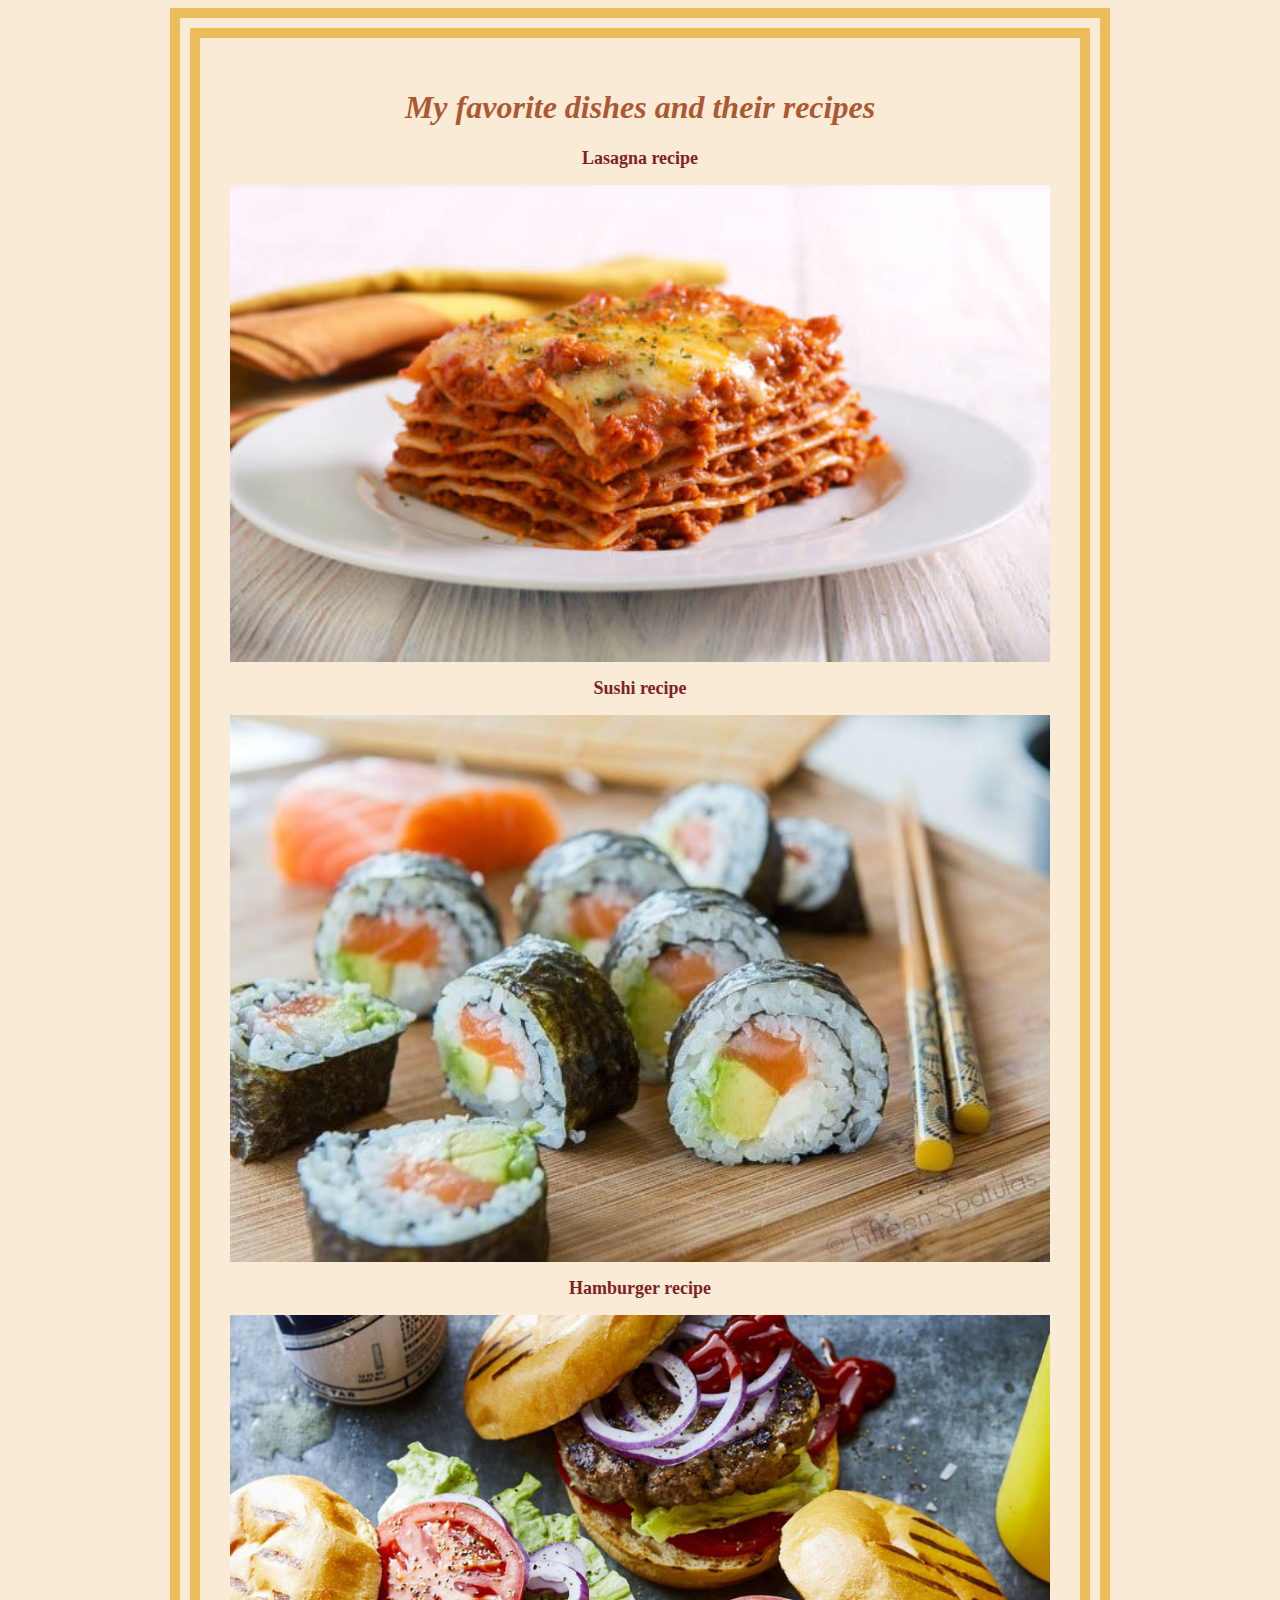
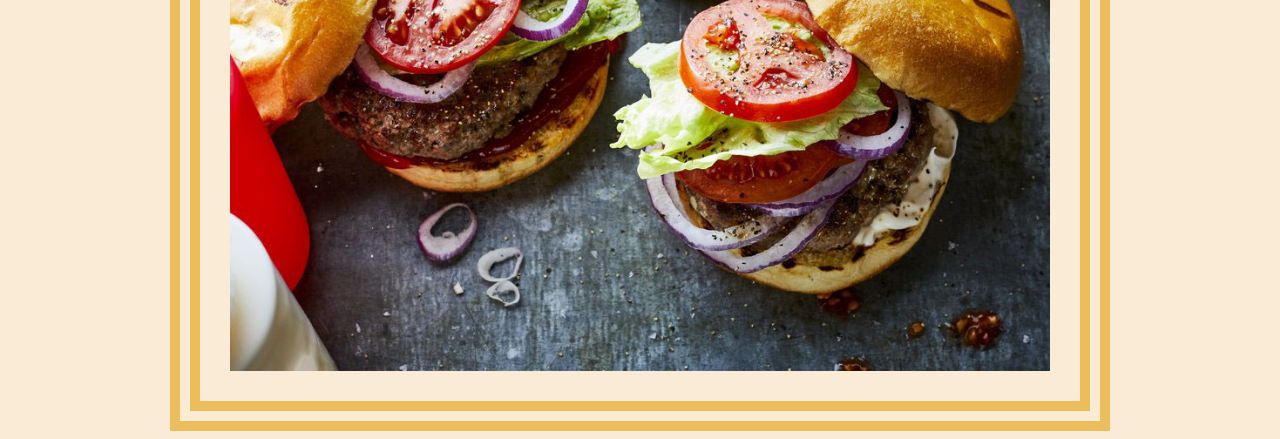
<file: index.html>
<!DOCTYPE html>
<html lang="en">
<head>
    <meta name="viewport" content="width=device-width, height=device-height, initial-scale=0.5">
    <meta charset="UTF-8">
    <title>Odin Recipes Website</title>
    <link rel ="stylesheet" href="style.css">
</head>
<body>
    <h1 class="title">My favorite dishes and their recipes</h1>
    <p><a href="recipes/lasagna.html">Lasagna recipe</a></p>   
    <img class="img" src="images/lasagna.jpg" alt= "lasagna img">

    <p><a href="recipes/sushi.html">Sushi recipe</a></p>  
    <img class="img" src="images/sushi.jpg"alt="sushi img">

    <p><a href ="recipes/hamburger.html"> Hamburger recipe</a></p>   
    <img class="img" src="images/hamburger.jpeg"alt="hamburger img">

</body>
</html>
</file>
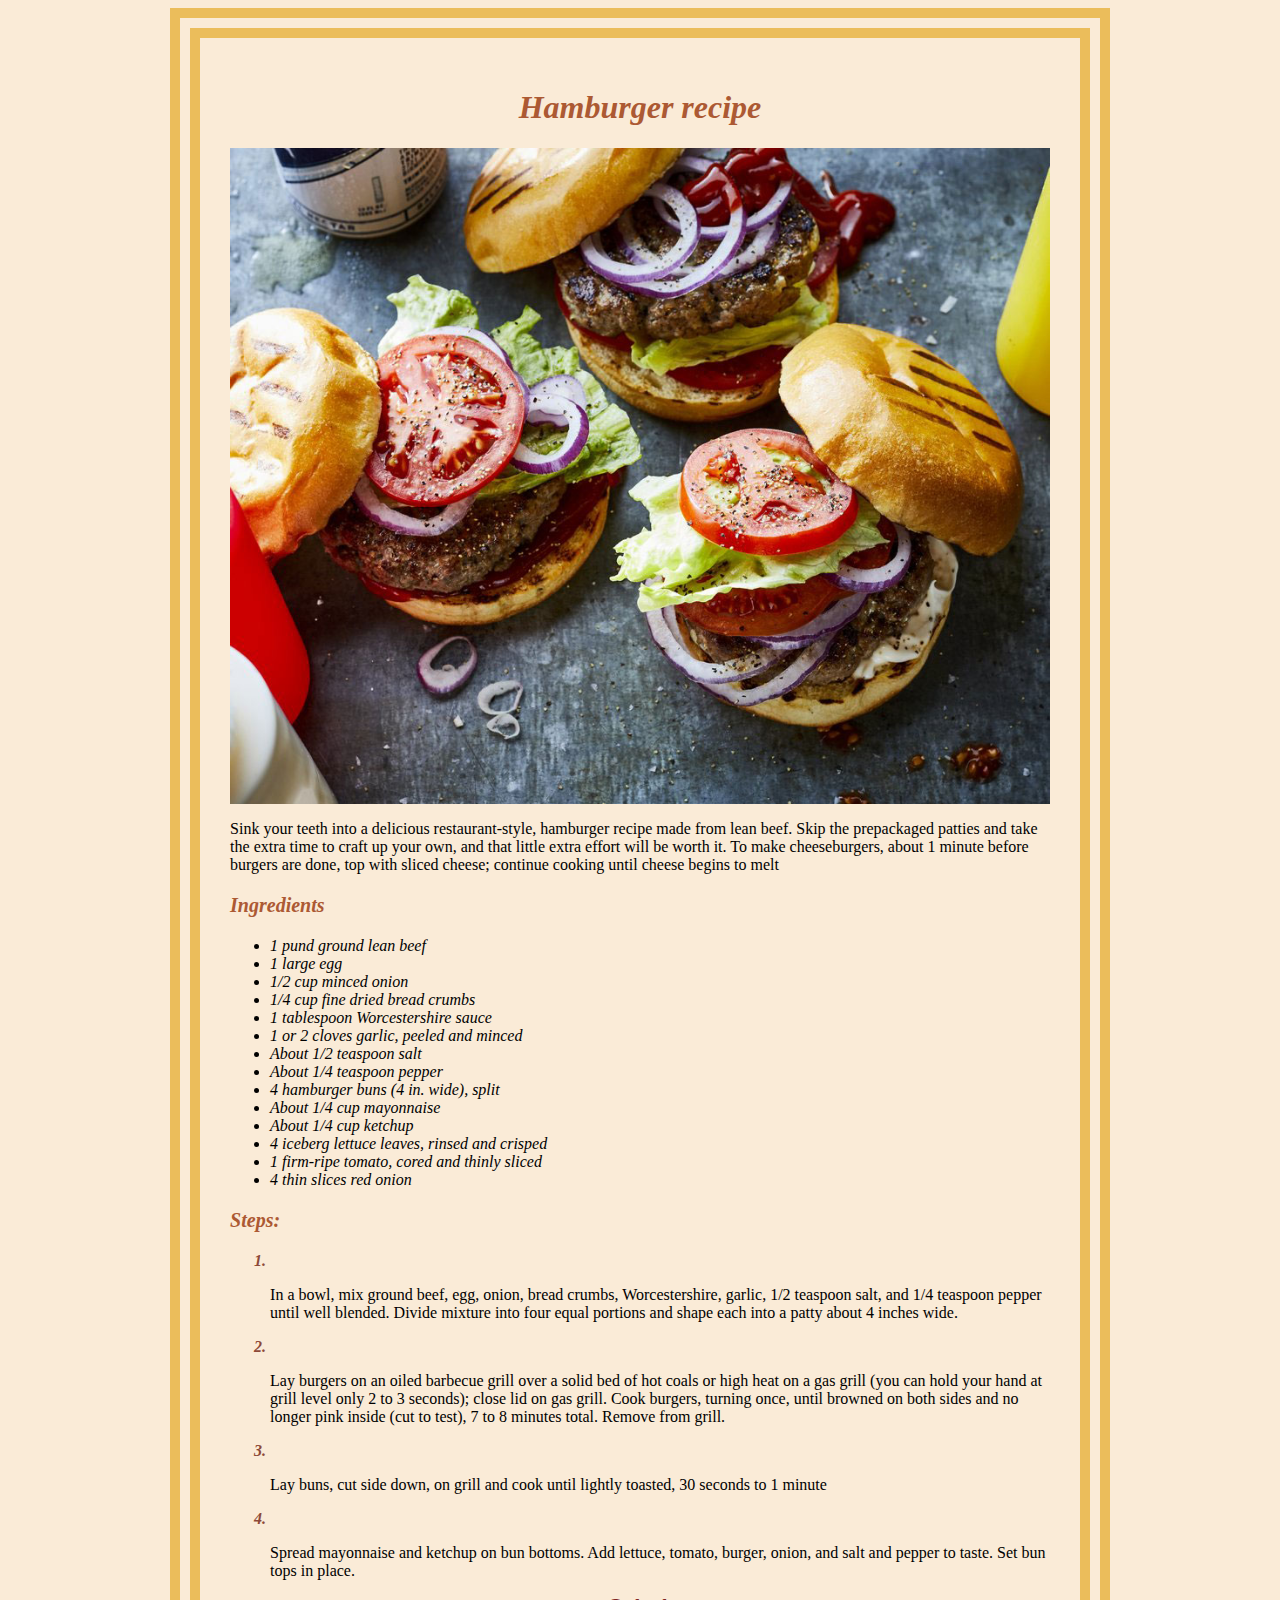
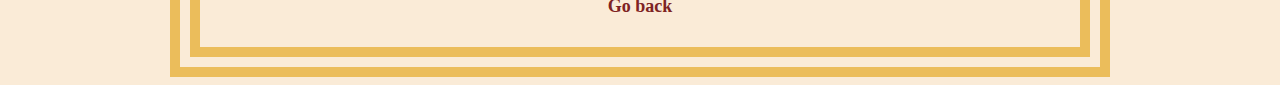
<file: recipes/hamburger.html>
<!DOCTYPE html>
<html lang="en">
<head>
    <meta charset="UTF-8">
    <meta name="viewport" content="width=device-width, height=device-height, initial-scale=0.5">
    <title>Hamburger Recipe</title>
    <link rel ="stylesheet" href="../style.css">
</head>
<body>
    <h1 class="title">Hamburger recipe</h1>
    <img class="img" src ="../images/hamburger.jpeg" alt="Hamburger img">
    <p class="paragraph">Sink your teeth into a delicious restaurant-style, hamburger recipe made from lean beef. Skip the prepackaged patties and take the extra time to craft up your own, and that little extra effort will be worth it. To make cheeseburgers, about 1 minute before burgers are done, top with sliced cheese; continue cooking until cheese begins to melt</p>
    <p class="ingredients">Ingredients</p>
    <ul>
        <li>1 pund ground lean beef</li>
        <li>1 large egg</li>
        <li>1/2 cup minced onion</li>
        <li>1/4 cup fine dried bread crumbs</li>
        <li>1 tablespoon Worcestershire sauce</li>
        <li>1 or 2 cloves garlic, peeled and minced</li>
        <li>About 1/2 teaspoon salt</li>
        <li>About 1/4 teaspoon pepper </li>
        <li>4 hamburger buns (4 in. wide), split </li>
        <li>About 1/4 cup mayonnaise </li>
        <li>About 1/4 cup ketchup </li>
        <li>4 iceberg lettuce leaves, rinsed and crisped </li>
        <li>1 firm-ripe tomato, cored and thinly sliced </li>
        <li>4 thin slices red onion </li>
    </ul>
    <p class="steps">Steps:</p>
    <ol>
        <li></li>
            <p  class="paragraph" > In a bowl, mix ground beef, egg, onion, bread crumbs, Worcestershire, garlic, 1/2 teaspoon salt, and 1/4 teaspoon pepper until well blended. Divide mixture into four equal portions and shape each into a patty about 4 inches wide. </p>
        <li></li>
            <p  class="paragraph" > Lay burgers on an oiled barbecue grill over a solid bed of hot coals or high heat on a gas grill (you can hold your hand at grill level only 2 to 3 seconds); close lid on gas grill. Cook burgers, turning once, until browned on both sides and no longer pink inside (cut to test), 7 to 8 minutes total. Remove from grill.  </p>
        <li></li>
            <p  class="paragraph" > Lay buns, cut side down, on grill and cook until lightly toasted, 30 seconds to 1 minute    </p>
        <li></li>
            <p class="paragraph" > Spread mayonnaise and ketchup on bun bottoms. Add lettuce, tomato, burger, onion, and salt and pepper to taste. Set bun tops in place.</p>
    </ol> 
    <a href="../index.html"> Go back</a>
</body>
</html>
</file>
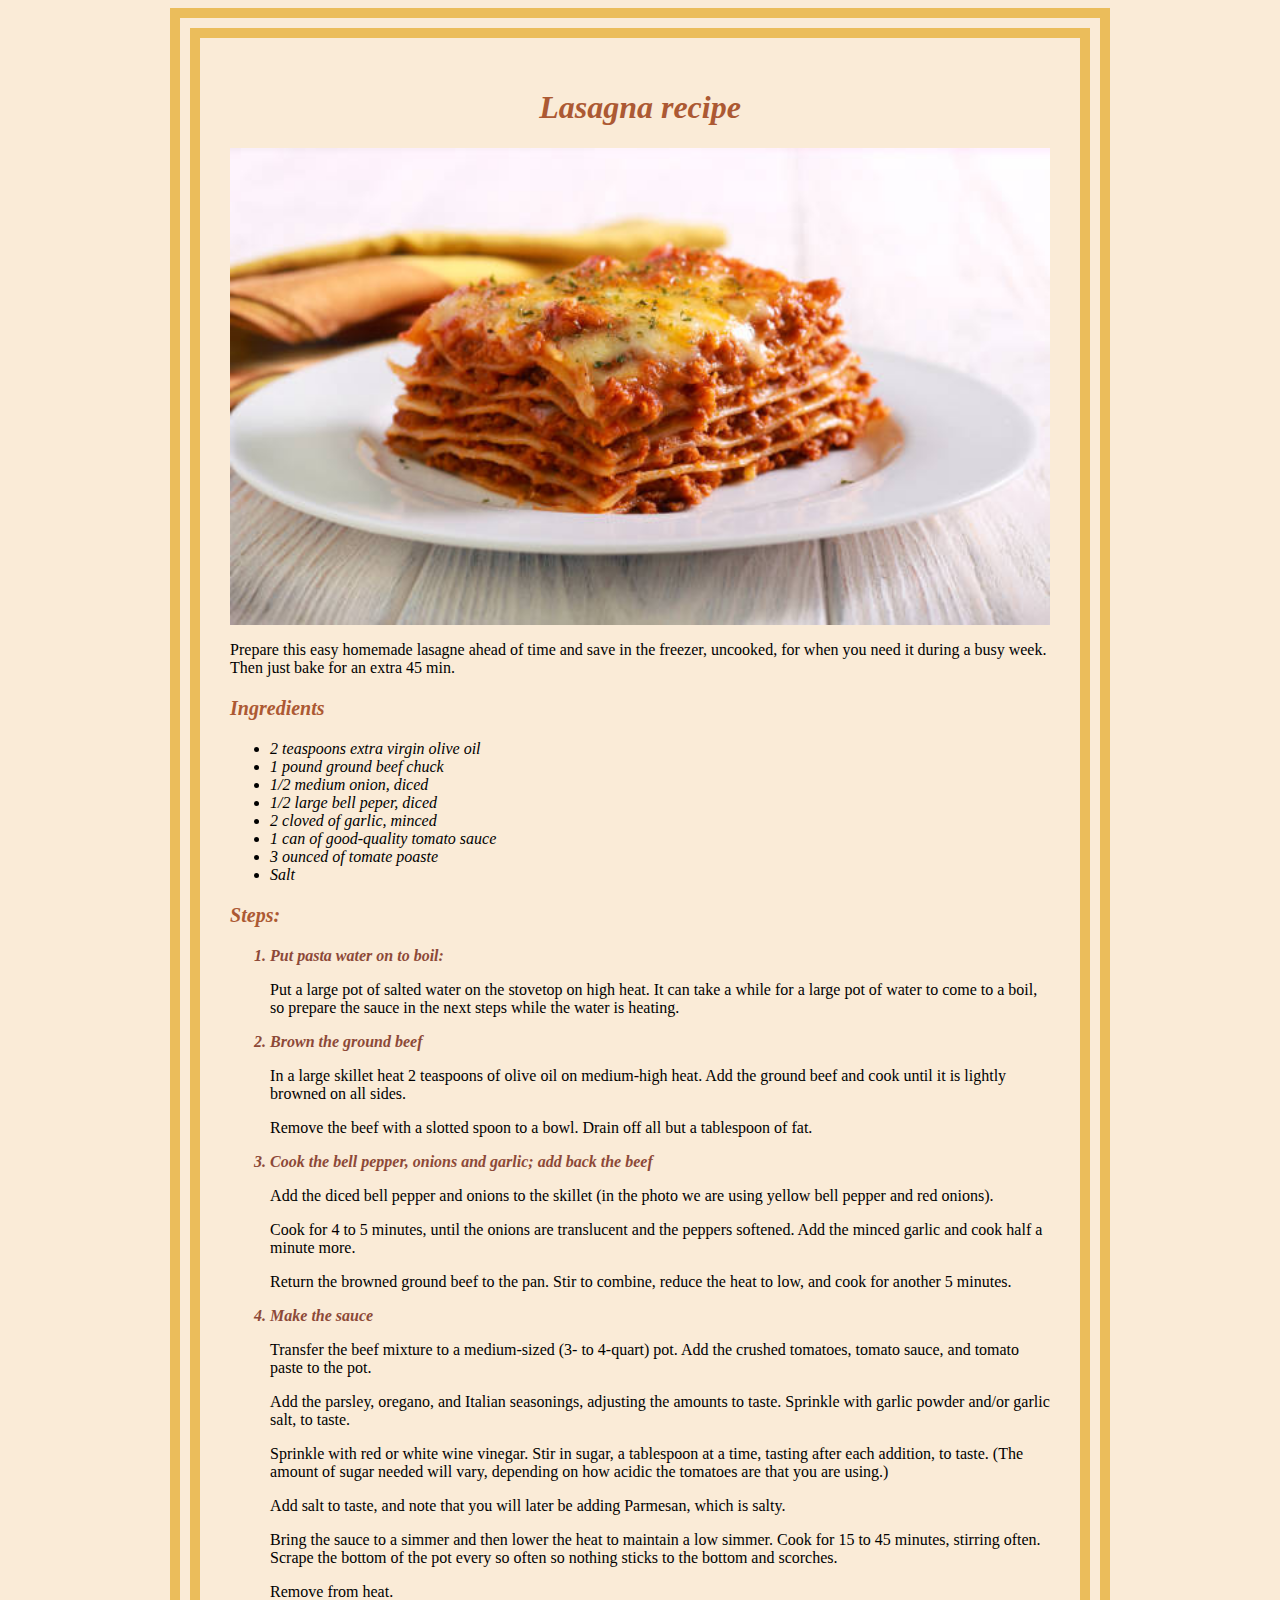
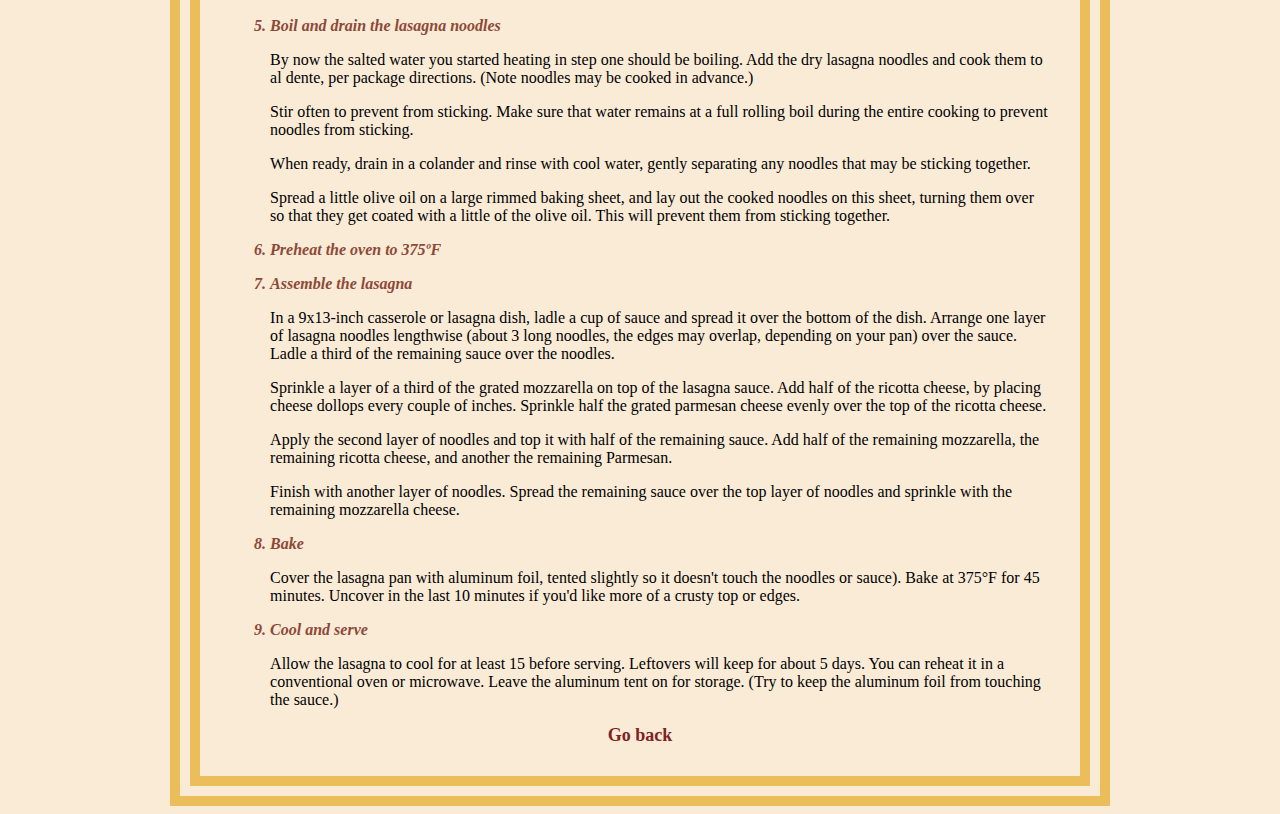
<file: recipes/lasagna.html>
<!DOCTYPE html>
<html lang="en">
<head>
    <meta charset="UTF-8">
    <meta name="viewport" content="width=device-width, height=device-height, initial-scale=0.5">
    <title>Lasagna recipe</title>
    <link rel ="stylesheet" href="../style.css">
</head>
<body>
   <h1 class="title">Lasagna recipe</h1>    
   <img class="img" src="../images/lasagna.jpg" alt="lasagna image">
   <p  class="paragraph" > Prepare this easy homemade lasagne ahead of time and
       save in the freezer, uncooked, for when you need it during a busy week.
       Then just bake for an extra 45 min.
   </p>
   <p class="ingredients">Ingredients</p>
   <ul>
     <li>2 teaspoons extra virgin olive oil</li>
     <li>1 pound ground beef chuck</li>
     <li>1/2 medium onion, diced</li>
     <li>1/2 large bell peper, diced</li>
     <li>2 cloved of garlic, minced</li>
     <li>1 can of good-quality tomato sauce</li>
     <li>3 ounced of tomate poaste</li>
     <li>Salt</li>
   </ul>
   <p class="steps">Steps: </p>
   <ol>
        <li>Put pasta water on to boil:</li>
        <p class="paragraph" >Put a large pot of salted water on the stovetop on
            high heat. It can take a while for a large pot of water
            to come to a boil, so prepare the sauce in the next steps while the water is heating.
        </p>
        
        <li>Brown the ground beef</li>
            <p class="paragraph" >In a large skillet heat 2 teaspoons of olive oil on medium-high heat. Add the ground beef and cook until it is lightly browned on all sides. </p>
            <p class="paragraph" >Remove the beef with a slotted spoon to a bowl. Drain off all but a tablespoon of fat. </p>
        <li>Cook the bell pepper, onions and garlic; add back the beef</li>
            <p class="paragraph" >Add the diced bell pepper and onions to the skillet (in the photo we are using yellow bell pepper and red onions).</p>
            <p class="paragraph" >Cook for 4 to 5 minutes, until the onions are translucent and the peppers softened. Add the minced garlic and cook half a minute more. </p>
            <p class="paragraph" >Return the browned ground beef to the pan. Stir to combine, reduce the heat to low, and cook for another 5 minutes. </p>
        <li>Make the sauce</li>
            <p class="paragraph" >Transfer the beef mixture to a medium-sized (3- to 4-quart) pot. Add the crushed tomatoes, tomato sauce, and tomato paste to the pot. </p>
            <p class="paragraph" >Add the parsley, oregano, and Italian seasonings, adjusting the amounts to taste. Sprinkle with garlic powder and/or garlic salt, to taste. </p>
            <p class="paragraph" >Sprinkle with red or white wine vinegar. Stir in sugar, a tablespoon at a time, tasting after each addition, to taste. (The amount of sugar needed will vary, depending on how acidic the tomatoes are that you are using.)</p>
            <p class="paragraph" >Add salt to taste, and note that you will later be adding Parmesan, which is salty. </p>
            <p class="paragraph" >Bring the sauce to a simmer and then lower the heat to maintain a low simmer. Cook for 15 to 45 minutes, stirring often. Scrape the bottom of the pot every so often so nothing sticks to the bottom and scorches. </p>
            <p class="paragraph" >Remove from heat.</p>
        <li>Boil and drain the lasagna noodles</li>
            <p class="paragraph" >By now the salted water you started heating in step one should be boiling. Add the dry lasagna noodles and cook them to al dente, per package directions. (Note noodles may be cooked in advance.) </p>
            <p class="paragraph" >Stir often to prevent from sticking. Make sure that water remains at a full rolling boil during the entire cooking to prevent noodles from sticking. </p>
            <p class="paragraph" >When ready, drain in a colander and rinse with cool water, gently separating any noodles that may be sticking together.</p>
            <p class="paragraph" >Spread a little olive oil on a large rimmed baking sheet, and lay out the cooked noodles on this sheet, turning them over so that they get coated with a little of the olive oil. This will prevent them from sticking together. </p>
        <li>Preheat the oven to 375ºF</li>
        <p>     </p>
        <li>Assemble the lasagna</li>
            <p class="paragraph" >In a 9x13-inch casserole or lasagna dish, ladle a cup of sauce and spread it over the bottom of the dish. Arrange one layer of lasagna noodles lengthwise (about 3 long noodles, the edges may overlap, depending on your pan) over the sauce. Ladle a third of the remaining sauce over the noodles. </p>
            <p class="paragraph" >Sprinkle a layer of a third of the grated mozzarella on top of the lasagna sauce. Add half of the ricotta cheese, by placing cheese dollops every couple of inches. Sprinkle half the grated parmesan cheese evenly over the top of the ricotta cheese. </p>
            <p class="paragraph" >Apply the second layer of noodles and top it with half of the remaining sauce. Add half of the remaining mozzarella, the remaining ricotta cheese, and another the remaining Parmesan. </p>
            <p class="paragraph" >Finish with another layer of noodles. Spread the remaining sauce over the top layer of noodles and sprinkle with the remaining mozzarella cheese. </p>
        <li>Bake</li>
            <p class="paragraph" >Cover the lasagna pan with aluminum foil, tented slightly so it doesn't touch the noodles or sauce). Bake at 375°F for 45 minutes. Uncover in the last 10 minutes if you'd like more of a crusty top or edges. </p>
        <li>Cool and serve</li>
            <p class="paragraph" >Allow the lasagna to cool for at least 15 before serving. Leftovers will keep for about 5 days. You can reheat it in a conventional oven or microwave. Leave the aluminum tent on for storage. (Try to keep the aluminum foil from touching the sauce.) </p>
   </ol>
   <a href="../index.html">Go back</a>
</body>
</html>
</file>
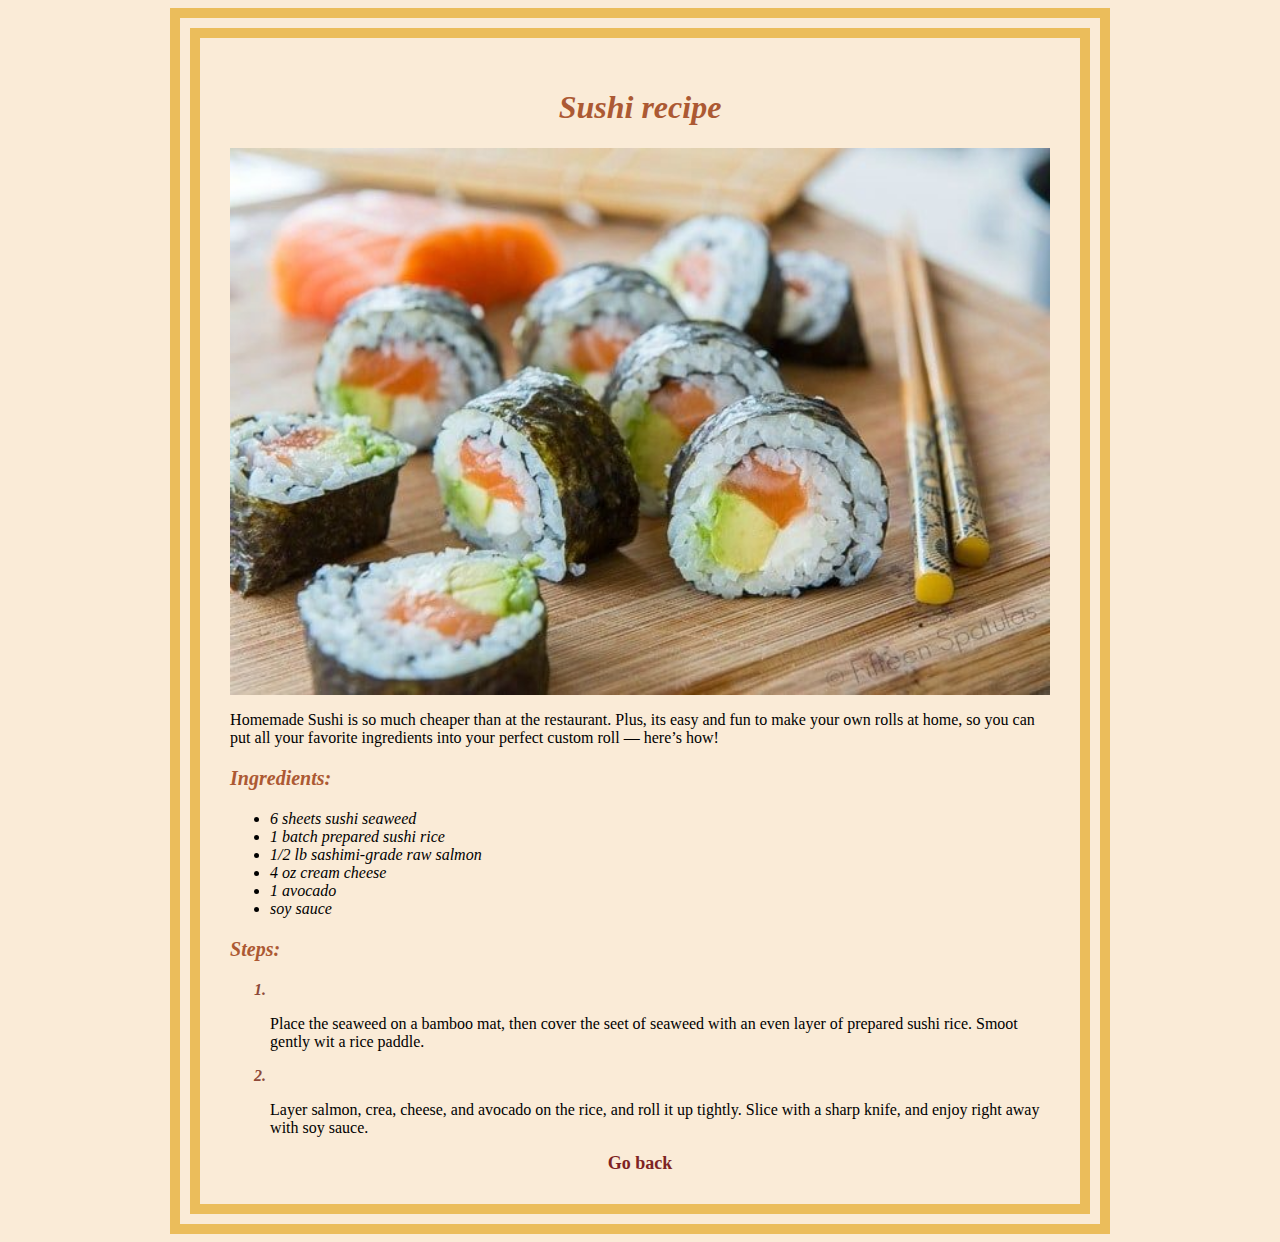
<file: recipes/sushi.html>
<!DOCTYPE html>
<html lang="en">
<head>
    <meta charset="UTF-8">
    <meta name="viewport" content="width=device-width, height=device-height, initial-scale=0.5">
    <title>Sushi Recipe</title>
    <link rel ="stylesheet" href="../style.css">
</head>
<body>
    <h1 class="title">Sushi recipe</h1>
    <img class="img" src="../images/sushi.jpg" alt = "sushi image">
    <p class="paragraph">Homemade Sushi is so much cheaper than at the restaurant. Plus, its easy and fun to make your own rolls at home, so you can put all your favorite ingredients into your perfect custom roll — here’s how!</p>
    <p class="ingredients">Ingredients: </p>
    <ul>
        <li>6 sheets sushi seaweed</li>
        <li>1 batch prepared sushi rice</li>
        <li>1/2 lb sashimi-grade raw salmon</li>
        <li>4 oz cream cheese</li>
        <li>1 avocado</li>
        <li>soy sauce</li>
    </ul>
    <p class="steps">Steps: </p>
    <ol>
        <li></li>
        <p class="paragraph"> Place the seaweed on a bamboo mat, then cover the seet of seaweed with an even layer of prepared sushi rice. Smoot gently wit a rice paddle.    </p>
        <li></li>
        <p class="paragraph"> Layer salmon, crea, cheese, and avocado on the rice, and roll it up tightly. Slice with a sharp knife, and enjoy right away with soy sauce.</p>
    </ol>
    <a href="../index.html"> Go back </a>
</body>
</html>
</file>
<file: style.css>
body{
    font-family:"Verdana";
    background-color: antiquewhite;
    margin-left:4.5cm;
    margin-right:4.5cm;
    text-align: center;
    padding: 30px;
    border:rgb(235, 189, 91) 30px solid;
    border-style: double;
}
h1,.ingredients,.steps{
    font-weight: bolder;
    font-style: italic;
    color:rgb(172, 89, 51)
}
a{
    text-decoration: none;
    color:rgb(126, 35, 35);
    font-weight: bold;
    font-size:large;
}
.img{
    height: 100%;
    width: 100%;
    position: relative;
    vertical-align: middle;
    border-style: none;
}
.ingredients,.steps{
    font-weight: bold;
    font-size: 20px;
    text-align: left;
}
.title{
    font-weight: 600;
}
ul li{
    font-style: italic;
    font-weight: 50;
    text-align: left;
}
ol li{
    font-style: italic;
    font-weight: 600;
    color:rgb(141, 73, 56);
    text-align: left;
}
.paragraph{
    text-align: left;
    text-
}
</file>
